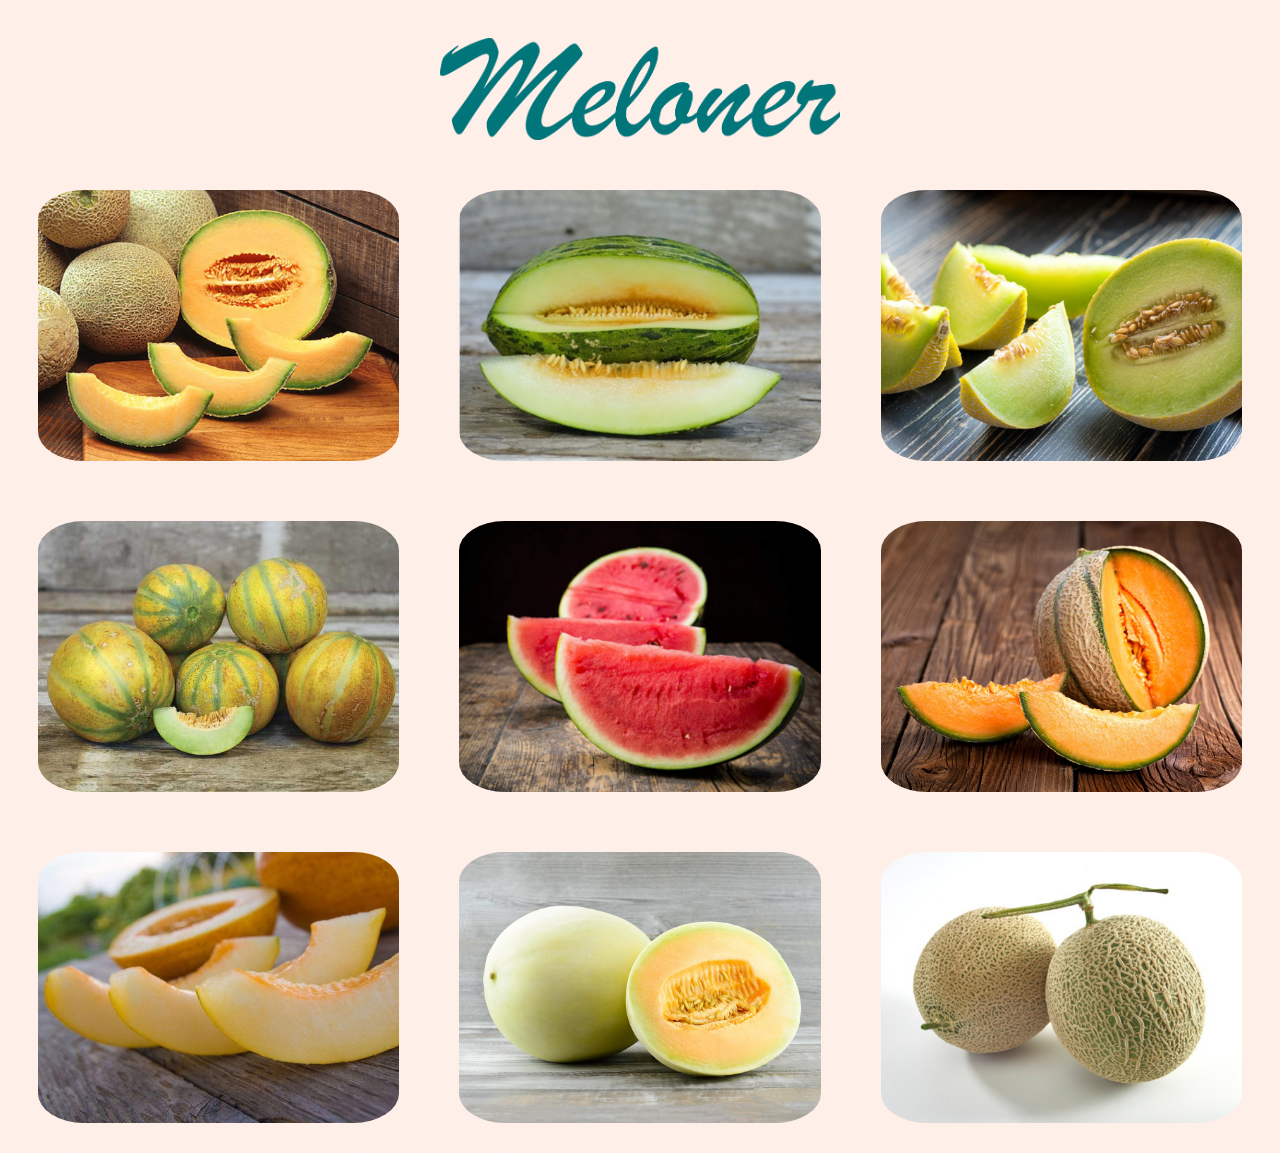
<file: index.html>
<!DOCTYPE html>
<html lang="en">
<head>
    <link rel="icon" type="image/png" href="./img/favicon.png" />
    <meta name="viewport" content="width=device-width, initial-scale=1.0">
    <link rel="stylesheet" href="stylesheet.css" />
    <meta charset="UTF-8">
    <title>FreakyFriday</title>

</head>
<body>
    <div>
        <a href="index.html">
            <img class= "logo" src="./img/meloner.png" alt="meloner" >
        </a>
    </div>
    <div>
        <a href="cantaloupemelon.html">
            <img class="col-4 foto" src="./img/Cantaloupemelon.jpg" alt="Cantaloupemelon" >
        </a>
        <a href="Piel_de_sapo.html">
            <img class="col-4 foto" src="./img/Piel_de_sapo.jpg" alt="Piel_de_sapo" >
        </a>
        <a href="Galia.html">
            <img class="col-4 foto" src="./img/Galia.jpg" alt="Galia" >
        </a>

    </div>

    <div>

        <a href="Ogenmelon.html">
            <img class="col-4 foto" src="./img/Ogenmelon.jpg" alt="Ogenmelon" >
        </a>
        <a href="vannmelon.html">
            <img class="col-4 foto" src="./img/vannmelon.jpg" alt="vannmelon" >
        </a>
        <a href="Charentais.html">
            <img class="col-4 foto" src="./img/Charentais.jpg" alt="Charentais" >
        </a>
    </div>

    <div>
        <a href="Honningmelon.html">
            <img class="col-4 foto" src="./img/Honningmelon.jpg" alt="Honningmelon" >
        </a>
        <a href="ORANGE_FLESH.html">
            <img class="col-4 foto" src="./img/ORANGE_FLESH.jpg" alt="orange_flesh" >
        </a>
        <a href="net-melon.html">
            <img class="col-4 foto" src="./img/net-melon.jpg" alt="net-melon" >
        </a>
    </div>




</body>
</html>
</file>
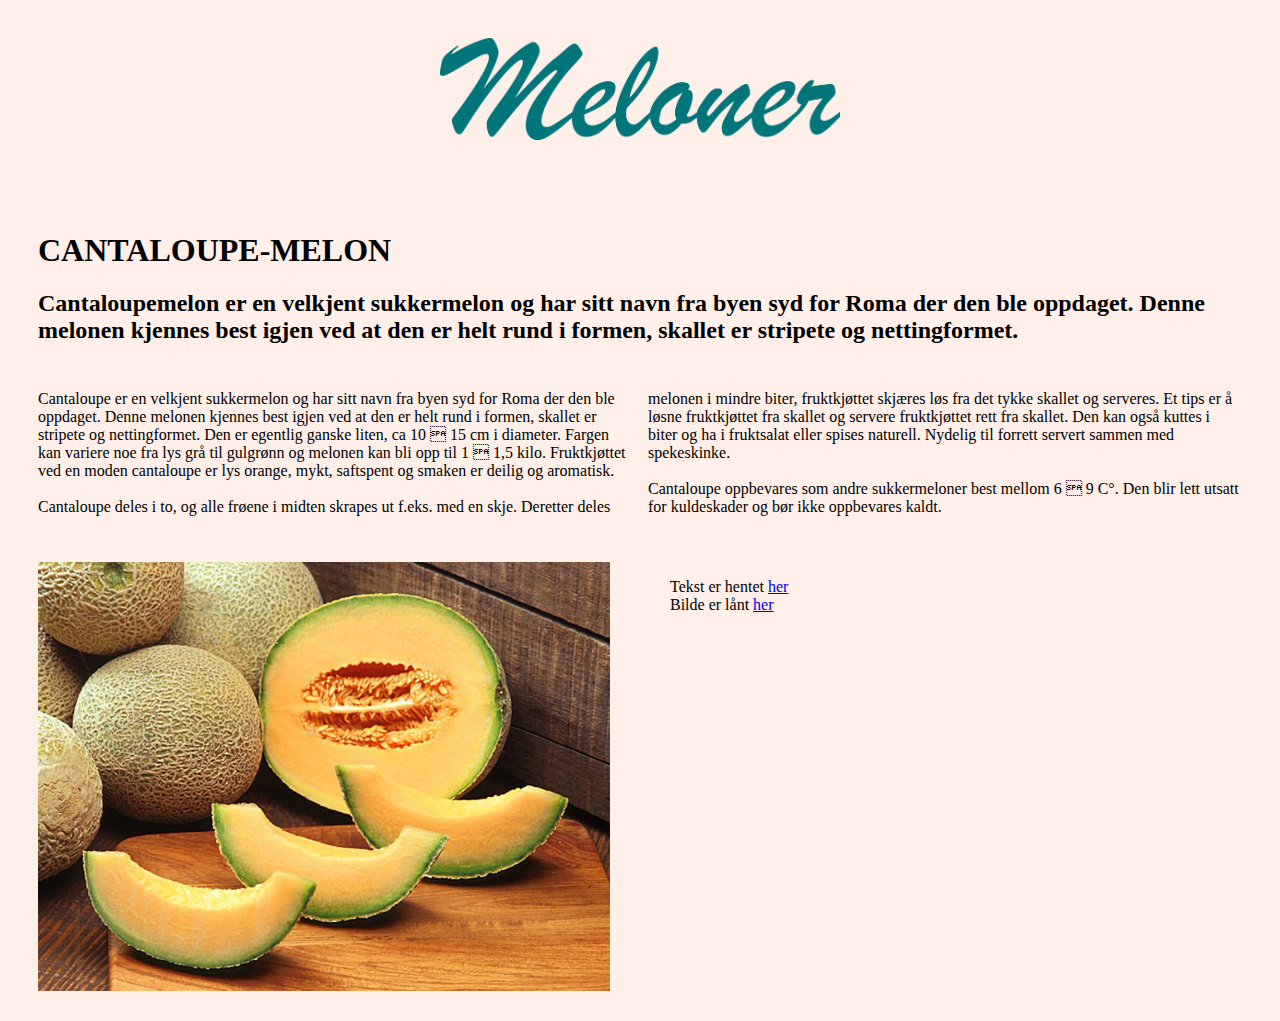
<file: cantaloupemelon.html>
<!DOCTYPE html>
<html lang="en">
<head>
    <link rel="icon" type="image/png" href="./img/favicon.png" />
    <meta name="viewport" content="width=device-width, initial-scale=1.0">
    <link rel="stylesheet" href="stylesheet.css" />
    <meta charset="UTF-8">
    <title>FreakyFriday</title>
</head>
<body>
    <div>
        <a href="index.html">
            <img class= "logo" src="./img/meloner.png" alt="meloner" >
        </a>
    </div>
    <div class="index">
        <h1>CANTALOUPE-MELON</h1>
        <h2 >Cantaloupemelon er en velkjent sukkermelon og har sitt navn fra byen syd for Roma der den ble oppdaget.
            Denne melonen kjennes best igjen ved at den er helt rund i formen, skallet er stripete og nettingformet.</h2>
    </div>
    <div class="brødtekst">
        <p class="kolonner">Cantaloupe er en velkjent sukkermelon og har sitt navn fra byen syd for Roma der den ble oppdaget.
            Denne melonen kjennes best igjen ved at den er helt rund i formen, skallet er stripete og nettingformet.
            Den er egentlig ganske liten, ca 10  15 cm i diameter. Fargen kan variere noe fra lys grå til gulgrønn
            og melonen kan bli opp til 1  1,5 kilo. Fruktkjøttet ved en moden cantaloupe er lys orange, mykt, saftspent
            og smaken er deilig og aromatisk.
            <br /><br />
            Cantaloupe deles i to, og alle frøene i midten skrapes ut f.eks. med en skje. Deretter deles melonen i mindre
            biter, fruktkjøttet skjæres løs fra det tykke skallet og serveres. Et tips er å løsne fruktkjøttet fra skallet
            og servere fruktkjøttet rett fra skallet. Den kan også kuttes i biter og ha i fruktsalat eller spises naturell.
            Nydelig til forrett servert sammen med spekeskinke.
            <br /><br />
            Cantaloupe oppbevares som andre sukkermeloner best mellom 6  9 C°. Den blir lett utsatt for kuldeskader og
            bør ikke oppbevares kaldt.</p>
    </div>
    <div>
        <a href="https://mui.today/__export/1589462859941/sites/mui/img/2020/05/14/meloxn.jpg_1256763637.jpg">
            <img class="col-6 bilde" src="./img/Cantaloupemelon.jpg" alt="Cantaloupemelon" >
        </a>
    </div>
    <div class="col-6">
        <p class="bildetekst">Tekst er hentet <a href="https://frukt.no/artikler/en-verden-av-meloner/" target="_blank">her</a><br />
            Bilde er lånt <a href="https://mui.today/__export/1589462859941/sites/mui/img/2020/05/14/meloxn.jpg_1256763637.jpg" target="_blank">her</a></p>
    </div>



</body>
</html>
</file>
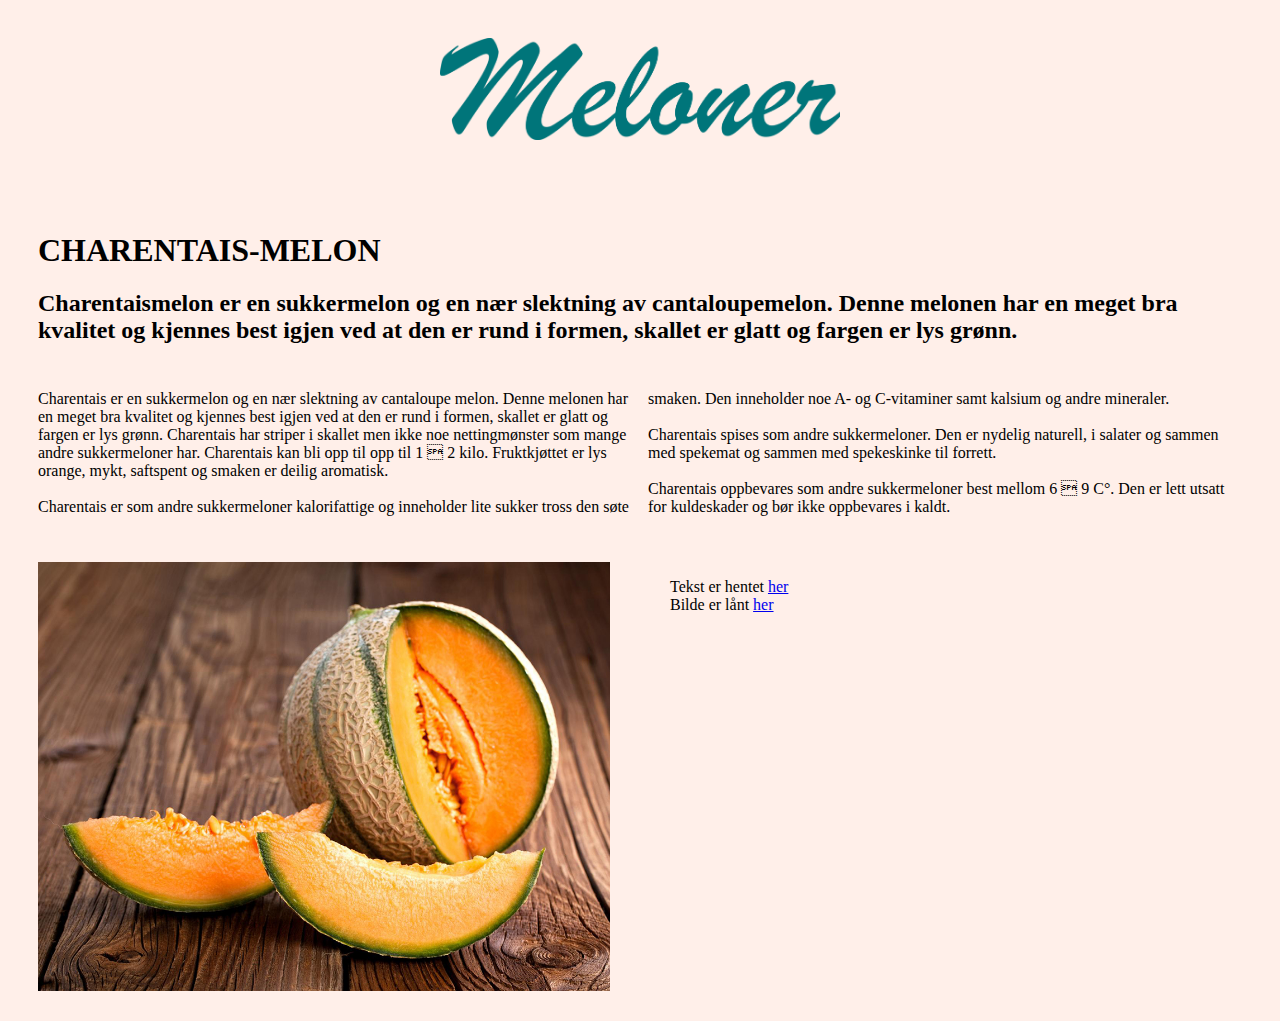
<file: Charentais.html>
<!DOCTYPE html>
<html lang="en">
<head>
    <link rel="icon" type="image/png" href="./img/favicon.png" />
    <meta name="viewport" content="width=device-width, initial-scale=1.0">
    <link rel="stylesheet" href="stylesheet.css" />
    <meta charset="UTF-8">
    <title>FreakyFriday</title>
</head>
<body>
    <div>
        <a href="index.html">
            <img class= "logo" src="./img/meloner.png" alt="meloner" >
        </a>
    </div>
    <div class="index">
        <h1>CHARENTAIS-MELON</h1>
        <h2 >Charentaismelon er en sukkermelon og en nær slektning av cantaloupemelon.
            Denne melonen har en meget bra kvalitet og kjennes best igjen ved at den er rund i formen,
            skallet er glatt og fargen er lys grønn.</h2>
    </div>
    <div class="brødtekst">
        <p class="kolonner">Charentais er en sukkermelon og en nær slektning av cantaloupe melon.
            Denne melonen har en meget bra kvalitet og kjennes best igjen ved at den er rund i formen,
            skallet er glatt og fargen er lys grønn. Charentais har striper i skallet men ikke noe nettingmønster som mange andre sukkermeloner har.
            Charentais kan bli opp til opp til 1  2 kilo. Fruktkjøttet er lys orange, mykt, saftspent og smaken er deilig aromatisk.
            <br /><br />
            Charentais er som andre sukkermeloner kalorifattige og inneholder lite sukker tross den søte smaken.
            Den inneholder noe A- og C-vitaminer samt kalsium og andre mineraler.
            <br /><br />
            Charentais spises som andre sukkermeloner. Den er nydelig naturell, i salater og sammen med spekemat og sammen med spekeskinke til forrett.
            <br /><br />
            Charentais oppbevares som andre sukkermeloner best mellom 6  9 C°. Den er lett utsatt for kuldeskader og bør ikke oppbevares i kaldt.</p>
    </div>
    <div>
        <a href="https://warenkunde.wasgau-ag.de/wp-content/uploads/sites/10/2018/01/Wasgau_Warenkunde_CantaloupeMelone-700x525.jpg">
            <img class="col-6 bilde" src="./img/Charentais.jpg" alt="Charentais" >
        </a>
    </div>
    <div class="col-6">
        <p class="bildetekst">Tekst er hentet <a href="https://frukt.no/artikler/en-verden-av-meloner/" target="_blank">her</a><br />
            Bilde er lånt <a href="https://warenkunde.wasgau-ag.de/wp-content/uploads/sites/10/2018/01/Wasgau_Warenkunde_CantaloupeMelone-700x525.jpg" target="_blank">her</a></p>
    </div>



</body>
</html>
</file>
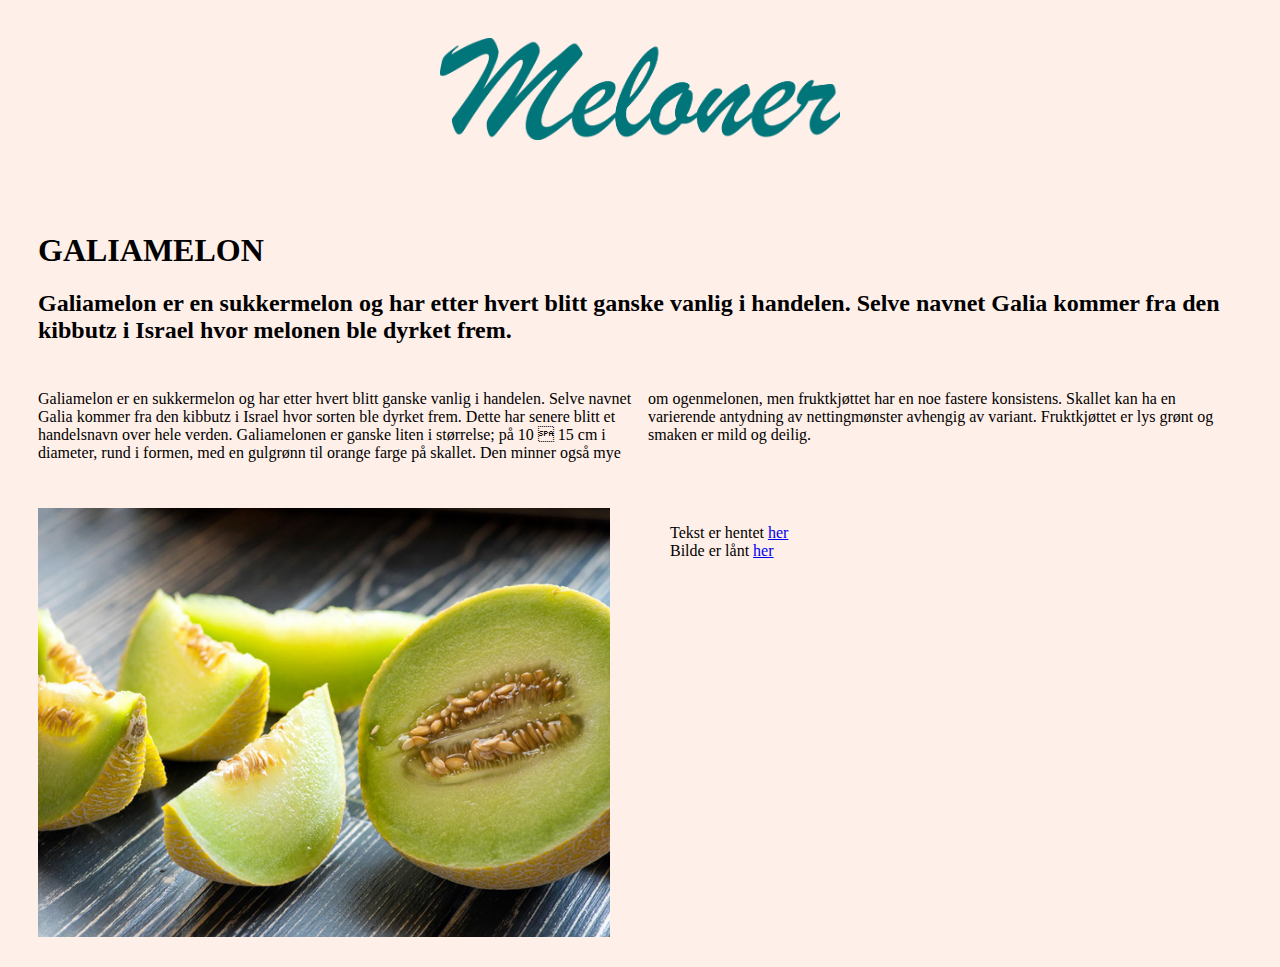
<file: Galia.html>
<!DOCTYPE html>
<html lang="en">
<head>
    <link rel="icon" type="image/png" href="./img/favicon.png" />
    <meta name="viewport" content="width=device-width, initial-scale=1.0">
    <link rel="stylesheet" href="stylesheet.css" />
    <meta charset="UTF-8">
    <title>FreakyFriday</title>
</head>
<body>
    <div>
        <a href="index.html">
            <img class= "logo" src="./img/meloner.png" alt="meloner" >
        </a>
    </div>
    <div class="index">
        <h1>GALIAMELON</h1>
        <h2 >Galiamelon er en sukkermelon og har etter hvert blitt ganske vanlig i handelen.
            Selve navnet Galia kommer fra den kibbutz i Israel hvor melonen ble dyrket frem.</h2>
    </div>
    <div class="brødtekst">
        <p class="kolonner">Galiamelon er en sukkermelon og har etter hvert blitt ganske vanlig i handelen.
            Selve navnet Galia kommer fra den kibbutz i Israel hvor sorten ble dyrket frem.
            Dette har senere blitt et handelsnavn over hele verden.
            Galiamelonen er ganske liten i størrelse; på 10  15 cm i diameter, rund i formen, med en gulgrønn til orange farge på skallet.
            Den minner også mye om ogenmelonen, men fruktkjøttet har en noe fastere konsistens.
            Skallet kan ha en varierende antydning av nettingmønster avhengig av variant.
            Fruktkjøttet er lys grønt og smaken er mild og deilig.</p>
    </div>
    <div>
        <a href="https://i0.wp.com/cleanseplan.com/wp-content/uploads/2019/02/Honeydew-Melon.jpg?fit=1400%2C1000&ssl=1">
            <img class="col-6 bilde" src="./img/Galia.jpg" alt="Galia" >
        </a>
    </div>
    <div class="col-6">
        <p class="bildetekst">Tekst er hentet <a href="https://frukt.no/artikler/en-verden-av-meloner/" target="_blank">her</a><br />
            Bilde er lånt <a href="https://i0.wp.com/cleanseplan.com/wp-content/uploads/2019/02/Honeydew-Melon.jpg?fit=1400%2C1000&ssl=1" target="_blank">her</a></p>
    </div>



</body>
</html>
</file>
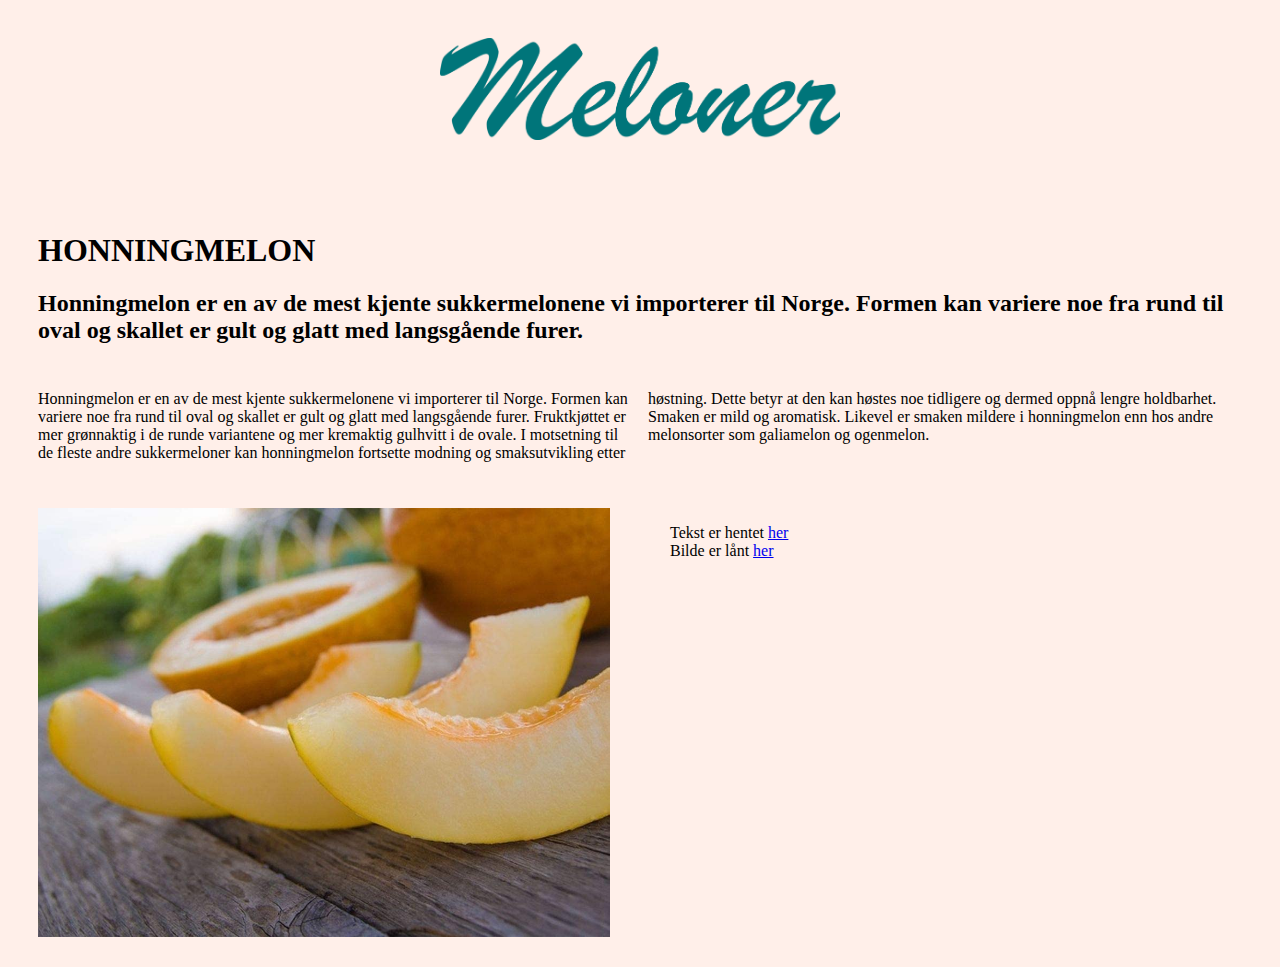
<file: Honningmelon.html>
<!DOCTYPE html>
<html lang="en">
<head>
    <link rel="icon" type="image/png" href="./img/favicon.png" />
    <meta name="viewport" content="width=device-width, initial-scale=1.0">
    <link rel="stylesheet" href="stylesheet.css" />
    <meta charset="UTF-8">
    <title>FreakyFriday</title>
</head>
<body>
    <div>
        <a href="index.html">
            <img class= "logo" src="./img/meloner.png" alt="meloner" >
        </a>
    </div>
    <div class="index">
        <h1>HONNINGMELON</h1>
        <h2 >Honningmelon er en av de mest kjente sukkermelonene vi importerer til Norge.
            Formen kan variere noe fra rund til oval og skallet er gult og glatt med langsgående furer.</h2>
    </div>
    <div class="brødtekst">
        <p class="kolonner">Honningmelon er en av de mest kjente sukkermelonene vi importerer til Norge.
            Formen kan variere noe fra rund til oval og skallet er gult og glatt med langsgående furer.
            Fruktkjøttet er mer grønnaktig i de runde variantene og mer kremaktig gulhvitt i de ovale.
            I motsetning til de fleste andre sukkermeloner kan honningmelon fortsette modning og smaksutvikling etter høstning.
            Dette betyr at den kan høstes noe tidligere og dermed oppnå lengre holdbarhet. Smaken er mild og aromatisk.
            Likevel er smaken mildere i honningmelon enn hos andre melonsorter som galiamelon og ogenmelon.</p>
    </div>
    <div>
        <a href="https://orient.tm/en/wp-content/uploads/sites/2/2020/08/0308-03.jpg">
            <img class="col-6 bilde" src="./img/Honningmelon.jpg" alt="Honningmelon" >
        </a>
    </div>
    <div class="col-6">
        <p class="bildetekst">Tekst er hentet <a href="https://frukt.no/artikler/en-verden-av-meloner/" target="_blank">her</a><br />
            Bilde er lånt <a href="https://orient.tm/en/wp-content/uploads/sites/2/2020/08/0308-03.jpg" target="_blank">her</a></p>
    </div>



</body>
</html>
</file>
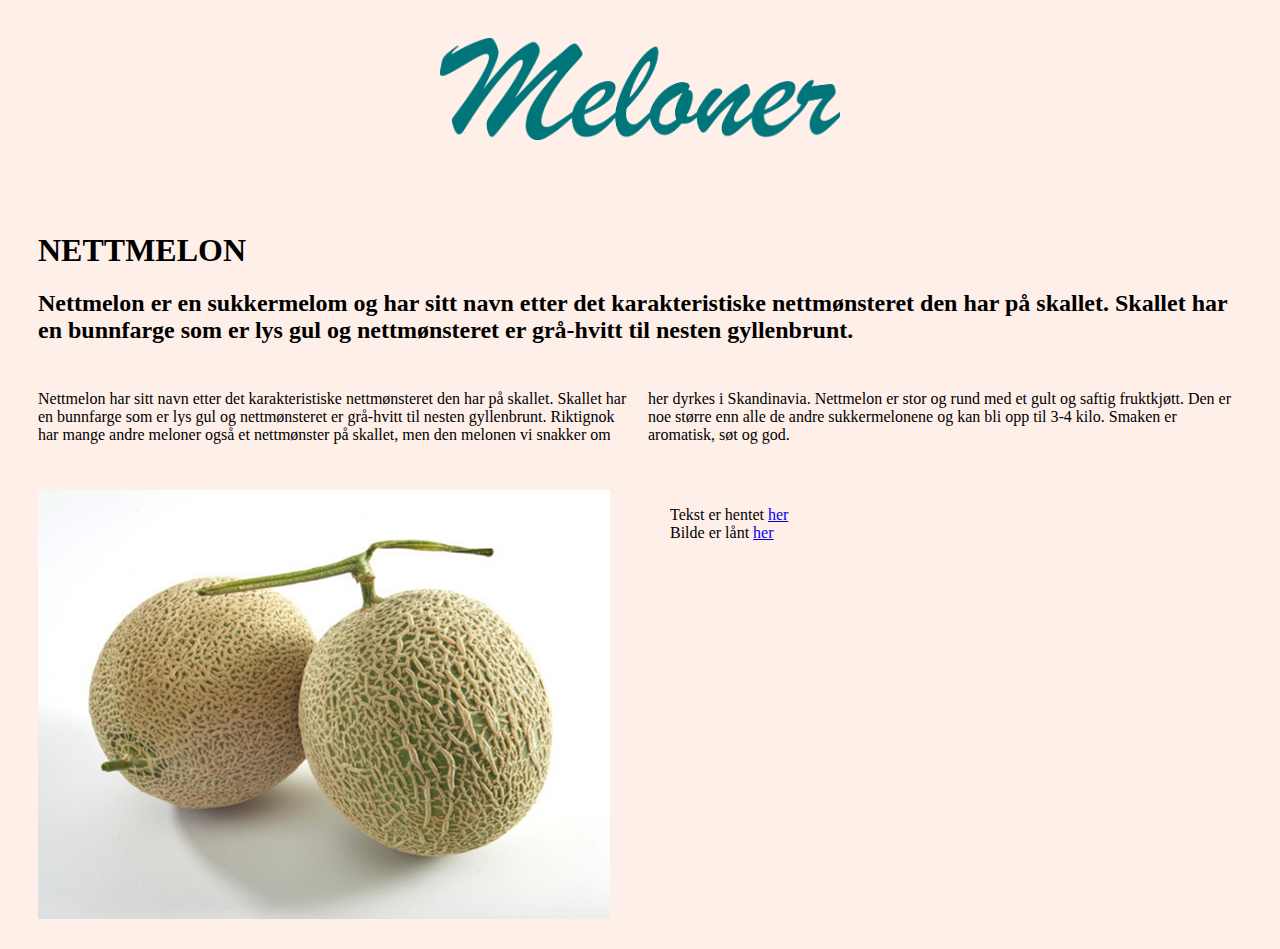
<file: net-melon.html>
<!DOCTYPE html>
<html lang="en">
<head>
    <link rel="icon" type="image/png" href="./img/favicon.png" />
    <meta name="viewport" content="width=device-width, initial-scale=1.0">
    <link rel="stylesheet" href="stylesheet.css" />
    <meta charset="UTF-8">
    <title>FreakyFriday</title>
</head>
<body>
    <div>
        <a href="index.html">
            <img class= "logo" src="./img/meloner.png" alt="meloner" >
        </a>
    </div>
    <div class="index">
        <h1>NETTMELON</h1>
        <h2 >Nettmelon er en sukkermelom og har sitt navn etter det karakteristiske nettmønsteret den har på skallet.
            Skallet har en bunnfarge som er lys gul og nettmønsteret er grå-hvitt til nesten gyllenbrunt.</h2>
    </div>
    <div class="brødtekst">
        <p class="kolonner">Nettmelon har sitt navn etter det karakteristiske nettmønsteret den har på skallet.
            Skallet har en bunnfarge som er lys gul og nettmønsteret er grå-hvitt til nesten gyllenbrunt.
            Riktignok har mange andre meloner også et nettmønster på skallet, men den melonen vi snakker om her dyrkes i Skandinavia.
            Nettmelon er stor og rund med et gult og saftig fruktkjøtt. Den er noe større enn alle de andre sukkermelonene og kan bli opp til 3-4 kilo.
            Smaken er aromatisk, søt og god.</p>
    </div>
    <div>
        <a href="https://thumbs.dreamstime.com/b/japanese-melons-fresh-two-green-melon-cantaloupe-white-background-isolated-169397744.jpg">
            <img class="col-6 bilde" src="./img/net-melon.jpg" alt="net-melon" >
        </a>
    </div>
    <div class="col-6">
        <p class="bildetekst">Tekst er hentet <a href="https://frukt.no/artikler/en-verden-av-meloner/" target="_blank">her</a><br />
            Bilde er lånt <a href="https://thumbs.dreamstime.com/b/japanese-melons-fresh-two-green-melon-cantaloupe-white-background-isolated-169397744.jpg" target="_blank">her</a></p>
    </div>



</body>
</html>
</file>
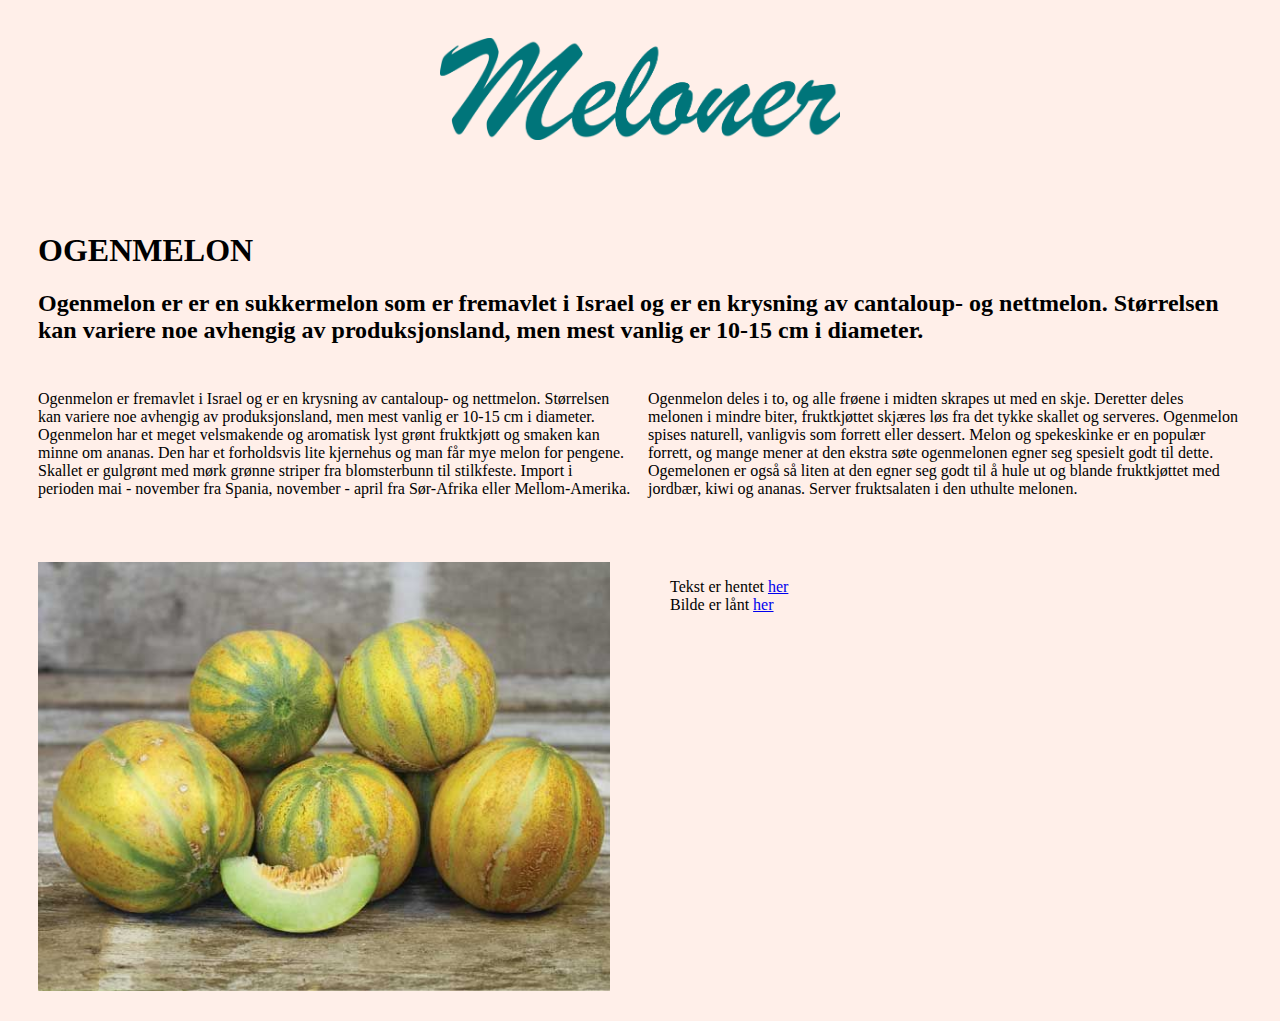
<file: Ogenmelon.html>
<!DOCTYPE html>
<html lang="en">
<head>
    <link rel="icon" type="image/png" href="./img/favicon.png" />
    <meta name="viewport" content="width=device-width, initial-scale=1.0">
    <link rel="stylesheet" href="stylesheet.css" />
    <meta charset="UTF-8">
    <title>FreakyFriday</title>
</head>
<body>
    <div>
        <a href="index.html">
            <img class= "logo" src="./img/meloner.png" alt="meloner" >
        </a>
    </div>
    <div class="index">
        <h1>OGENMELON</h1>
        <h2 >Ogenmelon er er en sukkermelon som er fremavlet i Israel og er en krysning av cantaloup- og nettmelon.
            Størrelsen kan variere noe avhengig av produksjonsland, men mest vanlig er 10-15 cm i diameter.</h2>
    </div>
    <div class="brødtekst">
        <p class="kolonner">Ogenmelon er fremavlet i Israel og er en krysning av cantaloup- og nettmelon.
            Størrelsen kan variere noe avhengig av produksjonsland, men mest vanlig er 10-15 cm i diameter.
            Ogenmelon har et meget velsmakende og aromatisk lyst grønt fruktkjøtt og smaken kan minne om ananas.
            Den har et forholdsvis lite kjernehus og man får mye melon for pengene.
            Skallet er gulgrønt med mørk grønne striper fra blomsterbunn til stilkfeste.
            Import i perioden mai - november fra Spania, november - april fra Sør-Afrika eller Mellom-Amerika.
            <br /><br />
            Ogenmelon deles i to, og alle frøene i midten skrapes ut med en skje.
            Deretter deles melonen i mindre biter, fruktkjøttet skjæres løs fra det tykke skallet og serveres.
            Ogenmelon spises naturell, vanligvis som forrett eller dessert.
            Melon og spekeskinke er en populær forrett, og mange mener at den ekstra søte ogenmelonen egner seg spesielt godt til dette.
            Ogemelonen er også så liten at den egner seg godt til å hule ut og blande fruktkjøttet med jordbær, kiwi og ananas.
            Server fruktsalaten i den uthulte melonen.</p>
    </div>
    <div>
        <a href="https://growingfruit-images.s3-us-west-2.amazonaws.com/original/3X/e/9/e9f4256e10cdeb9b2b5cbb3618b283798c82248b.png">
            <img class="col-6 bilde" src="./img/Ogenmelon.jpg" alt="Ogenmelon" >
        </a>
    </div>
    <div class="col-6">
        <p class="bildetekst">Tekst er hentet <a href="https://frukt.no/artikler/en-verden-av-meloner/" target="_blank">her</a><br />
            Bilde er lånt <a href="https://growingfruit-images.s3-us-west-2.amazonaws.com/original/3X/e/9/e9f4256e10cdeb9b2b5cbb3618b283798c82248b.png" target="_blank">her</a></p>
    </div>



</body>
</html>
</file>
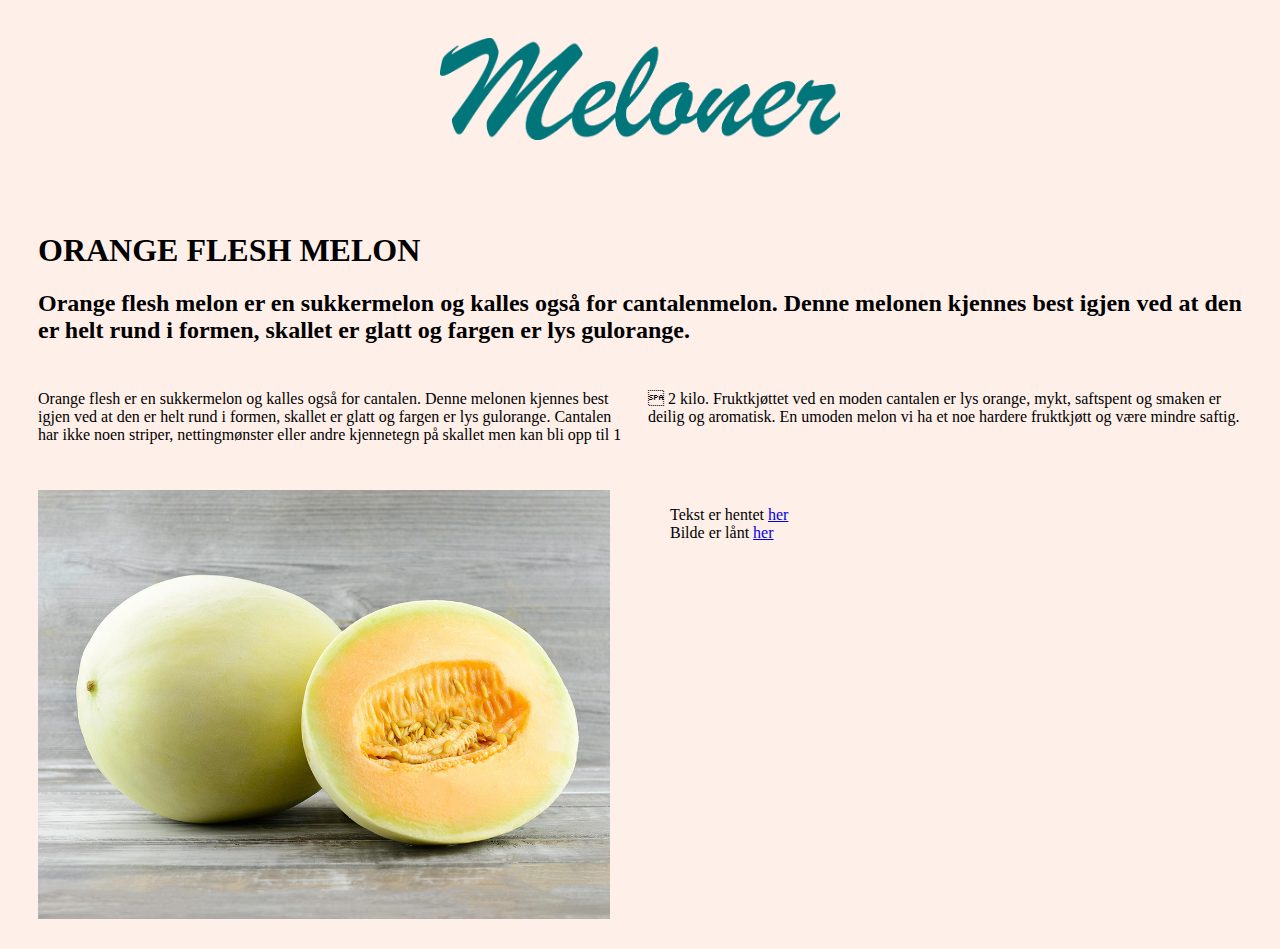
<file: ORANGE_FLESH.html>
<!DOCTYPE html>
<html lang="en">
<head>
    <link rel="icon" type="image/png" href="./img/favicon.png" />
    <meta name="viewport" content="width=device-width, initial-scale=1.0">
    <link rel="stylesheet" href="stylesheet.css" />
    <meta charset="UTF-8">
    <title>FreakyFriday</title>
</head>
<body>
    <div>
        <a href="index.html">
            <img class= "logo" src="./img/meloner.png" alt="meloner" >
        </a>
    </div>
    <div class="index">
        <h1>ORANGE FLESH MELON</h1>
        <h2 >Orange flesh melon er en sukkermelon og kalles også for cantalenmelon.
            Denne melonen kjennes best igjen ved at den er helt rund i formen, skallet er glatt og fargen er lys gulorange.</h2>
    </div>
    <div class="brødtekst">
        <p class="kolonner">Orange flesh er en sukkermelon og kalles også for cantalen.
            Denne melonen kjennes best igjen ved at den er helt rund i formen, skallet er glatt og fargen er lys gulorange.
            Cantalen har ikke noen striper, nettingmønster eller andre kjennetegn på skallet men kan bli opp til 1  2 kilo.
            Fruktkjøttet ved en moden cantalen er lys orange, mykt, saftspent og smaken er deilig og aromatisk.
            En umoden melon vi ha et noe hardere fruktkjøtt og være mindre saftig.</p>
    </div>
    <div>
        <a href="https://encrypted-tbn0.gstatic.com/images?q=tbn%3AANd9GcT_0j-QEf-EB3I4JDC3I0T2ty2ERJHlcRemBg&usqp=CAU">
            <img class="col-6 bilde" src="./img/ORANGE_FLESH.jpg" alt="orange_flesh" >
        </a>
    </div>
    <div class="col-6">
        <p class="bildetekst">Tekst er hentet <a href="https://frukt.no/artikler/en-verden-av-meloner/" target="_blank">her</a><br />
            Bilde er lånt <a href="https://encrypted-tbn0.gstatic.com/images?q=tbn%3AANd9GcT_0j-QEf-EB3I4JDC3I0T2ty2ERJHlcRemBg&usqp=CAU" target="_blank">her</a></p>
    </div>



</body>
</html>
</file>
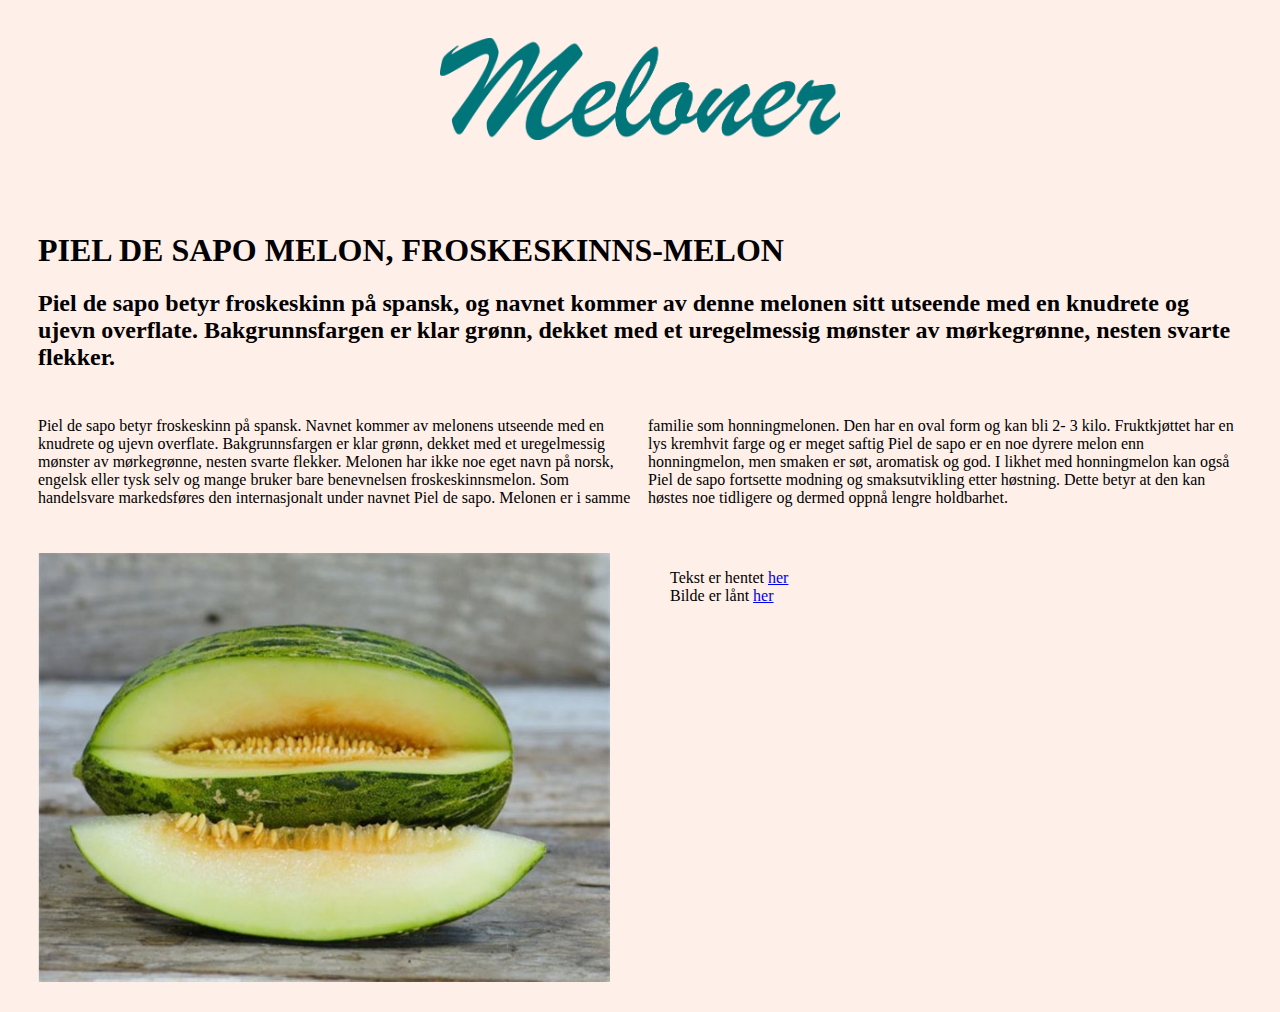
<file: Piel_de_sapo.html>
<!DOCTYPE html>
<html lang="en">
<head>
    <link rel="icon" type="image/png" href="./img/favicon.png" />
    <meta name="viewport" content="width=device-width, initial-scale=1.0">
    <link rel="stylesheet" href="stylesheet.css" />
    <meta charset="UTF-8">
    <title>FreakyFriday</title>
</head>
<body>
    <div>
        <a href="index.html">
            <img class= "logo" src="./img/meloner.png" alt="meloner" >
        </a>
    </div>
    <div class="index">
        <h1>PIEL DE SAPO MELON, FROSKESKINNS-MELON</h1>
        <h2 >Piel de sapo betyr froskeskinn på spansk, og navnet kommer av denne melonen sitt utseende med en knudrete og ujevn overflate.
            Bakgrunnsfargen er klar grønn, dekket med et uregelmessig mønster av mørkegrønne, nesten svarte flekker.</h2>
    </div>
    <div class="brødtekst">
        <p class="kolonner">Piel de sapo betyr froskeskinn på spansk. Navnet kommer av melonens utseende med en knudrete og ujevn overflate.
            Bakgrunnsfargen er klar grønn, dekket med et uregelmessig mønster av mørkegrønne, nesten svarte flekker.
            Melonen har ikke noe eget navn på norsk, engelsk eller tysk selv og mange bruker bare benevnelsen froskeskinnsmelon.
            Som handelsvare markedsføres den internasjonalt under navnet Piel de sapo. Melonen er i samme familie som honningmelonen.
            Den har en oval form og kan bli 2- 3 kilo. Fruktkjøttet har en lys kremhvit farge og er meget saftig Piel de sapo er en noe
            dyrere melon enn honningmelon, men smaken er søt, aromatisk og god.
            I likhet med honningmelon kan også Piel de sapo fortsette modning og smaksutvikling etter høstning.
            Dette betyr at den kan høstes noe tidligere og dermed oppnå lengre holdbarhet.</p>
    </div>
    <div>
        <a href="https://nutricionsinmas.com/wp-content/uploads/2015/11/melon-piel-sapo-1024x768.jpg">
            <img class="col-6 bilde" src="./img/Piel_de_sapo.jpg" alt="Piel_de_sapo" >
        </a>
    </div>
    <div class="col-6">
        <p class="bildetekst">Tekst er hentet <a href="https://frukt.no/artikler/en-verden-av-meloner/" target="_blank">her</a><br />
            Bilde er lånt <a href="https://nutricionsinmas.com/wp-content/uploads/2015/11/melon-piel-sapo-1024x768.jpg" target="_blank">her</a></p>
    </div>



</body>
</html>
</file>
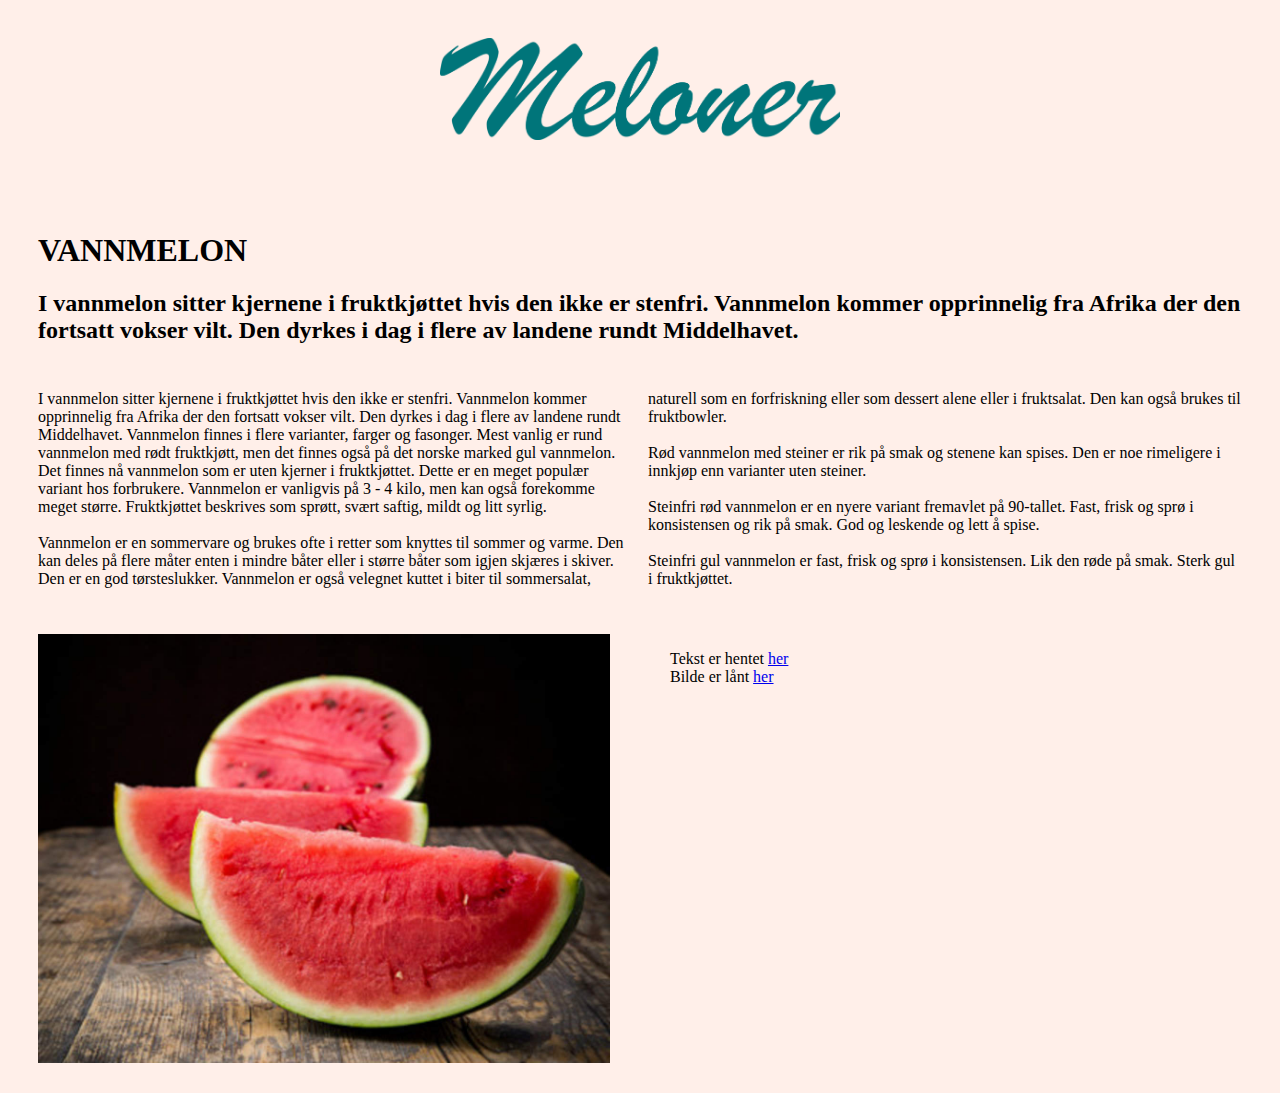
<file: vannmelon.html>
<!DOCTYPE html>
<html lang="en">
<head>
    <link rel="icon" type="image/png" href="./img/favicon.png" />
    <meta name="viewport" content="width=device-width, initial-scale=1.0">
    <link rel="stylesheet" href="stylesheet.css" />
    <meta charset="UTF-8">
    <title>FreakyFriday</title>
</head>
<body>
    <div>
        <a href="index.html">
            <img class= "logo" src="./img/meloner.png" alt="meloner" >
        </a>
    </div>
    <div class="index">
        <h1>VANNMELON</h1>
        <h2 >I vannmelon sitter kjernene i fruktkjøttet hvis den ikke er stenfri.
            Vannmelon kommer opprinnelig fra Afrika der den fortsatt vokser vilt.
            Den dyrkes i dag i flere av landene rundt Middelhavet.</h2>
    </div>
    <div class="brødtekst">
        <p class="kolonner">I vannmelon sitter kjernene i fruktkjøttet hvis den ikke er stenfri.
            Vannmelon kommer opprinnelig fra Afrika der den fortsatt vokser vilt.
            Den dyrkes i dag i flere av landene rundt Middelhavet. Vannmelon finnes i flere varianter,
            farger og fasonger. Mest vanlig er rund vannmelon med rødt fruktkjøtt,
            men det finnes også på det norske marked gul vannmelon. Det finnes nå vannmelon som er uten kjerner i fruktkjøttet.
            Dette er en meget populær variant hos forbrukere. Vannmelon er vanligvis på 3 - 4 kilo, men kan også forekomme meget større.
            Fruktkjøttet beskrives som sprøtt, svært saftig, mildt og litt syrlig.
            <br /><br />
            Vannmelon er en sommervare og brukes ofte i retter som knyttes til sommer og varme.
            Den kan deles på flere måter enten i mindre båter eller i større båter som igjen skjæres i skiver.
            Den er en god tørsteslukker. Vannmelon er også velegnet kuttet i biter til sommersalat,
            naturell som en forfriskning eller som dessert alene eller i fruktsalat. Den kan også brukes til fruktbowler.
            <br /><br />
            Rød vannmelon med steiner er rik på smak og stenene kan spises. Den er noe rimeligere i innkjøp enn varianter uten steiner.
            <br /><br />
            Steinfri rød vannmelon er en nyere variant fremavlet på 90-tallet. Fast, frisk og sprø i konsistensen og rik på smak. God og leskende og lett å spise.
            <br /><br />
            Steinfri gul vannmelon er fast, frisk og sprø i konsistensen. Lik den røde på smak. Sterk gul i fruktkjøttet.</p>
    </div>
    <div>
        <a href="https://static.toiimg.com/photo/msid-52255684/52255684.jpg?39165">
            <img class="col-6 bilde" src="./img/vannmelon.jpg" alt="vannmelon" >
        </a>
    </div>
    <div class="col-6">
        <p class="bildetekst">Tekst er hentet <a href="https://frukt.no/artikler/en-verden-av-meloner/" target="_blank">her</a><br />
            Bilde er lånt <a href="https://static.toiimg.com/photo/msid-52255684/52255684.jpg?39165" target="_blank">her</a></p>
    </div>



</body>
</html>
</file>
<file: stylesheet.css>
* {
  box-sizing: border-box;
  background-color: #FFEFE9;
}

.col-1 {width: 8.33%;}
.col-2 {width: 16.66%;}
.col-3 {width: 25%;}
.col-4 {width: 33.33%;}
.col-5 {width: 41.66%;}
.col-6 {width: 50%;}
.col-7 {width: 58.33%;}
.col-8 {width: 66.66%;}
.col-9 {width: 75%;}
.col-10 {width: 83.33%;}
.col-11 {width: 91.66%;}
.col-12 {width: 100%;}

[class*="col-"] {
  float: left;
  padding: 30px;
  /*border: 1px solid red;*/
}
.logo{
    width: 400px;
    display: block;
    margin-left: auto;
    margin-right: auto;
    padding: 30px 0px 20px 0px;
}

img{
    /*border-radius: 14%;
     object-fit: contain;*/
}

.foto{
    border-radius: 18%;
}

.bilde{
    border-radius: 0%;
    object-fit: cover;
}
.index{
      width: 100%;
      padding: 50px 30px 0px 30px;
    }
.brødtekst{
    width: 100%;
    padding: 10px 30px 0px 30px;
}
.kolonner{
    column-count: 2;
}
.bildetekst{
    text-decoration: none;

}

@media only screen and (max-width: 900px) {
  /* For mobile phones: */

  [class*="col-"] {
    width: 50%;
  }
  }
  @media only screen and (max-width: 768px) {
  /* For mobile phones: */
  [class*="col-"] {
    width: 100%;
  }
  .logo{
      width: 70%;
  }

.index{
      width: 100%;
      padding: 50px 30px 0px 30px;
    }

  .kolonner{
      column-count: 1;
  }
</file>
